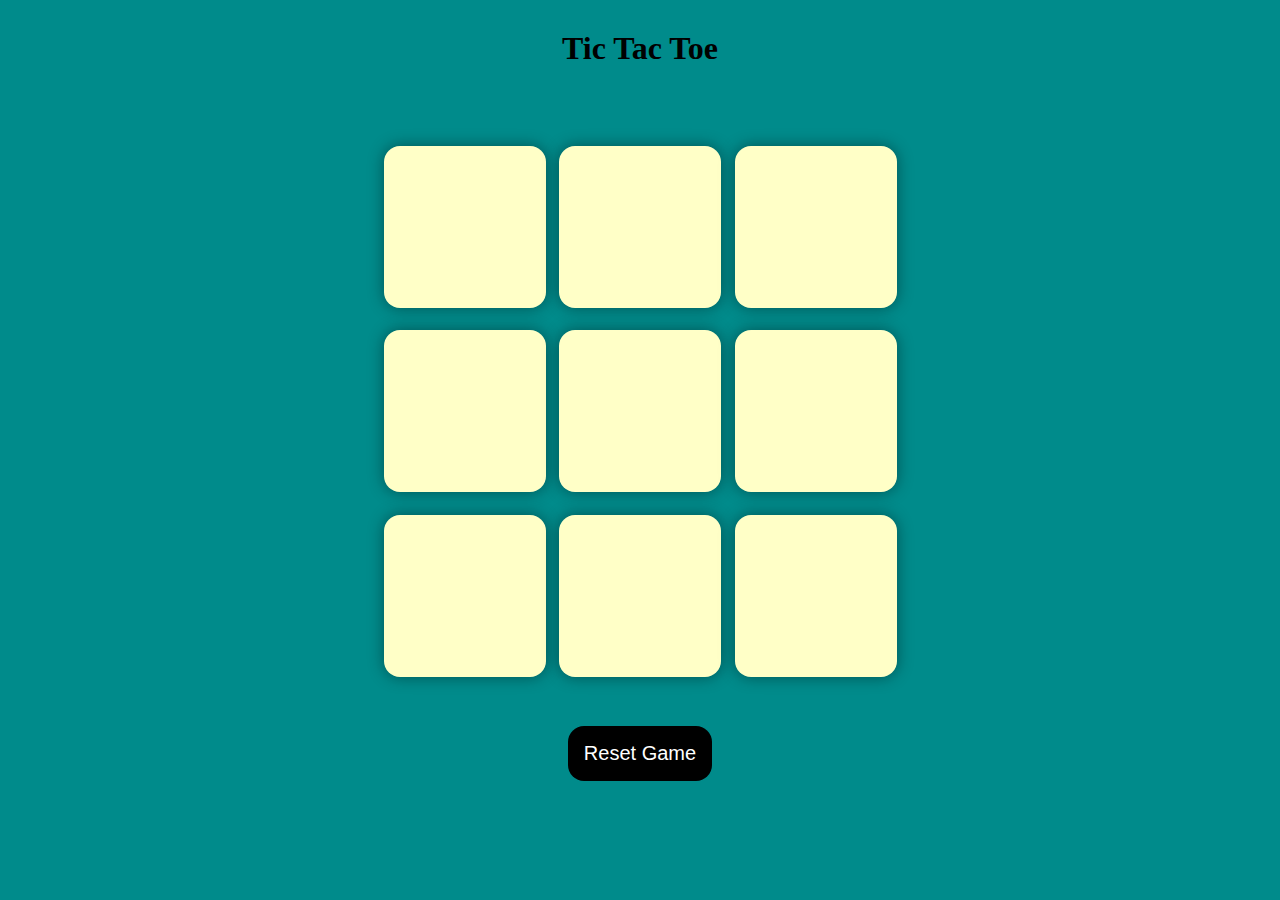
<file: Tic Tac Toe/index.html>
<!DOCTYPE html>
<html lang="en">
<head>
    <meta charset="UTF-8">
    <meta name="viewport" content="width=device-width, initial-scale=1.0">
    <title>Tic Tac Toe Game</title>
    <link rel="stylesheet" href="style.css">
</head>
<body>
    <div class="msg-container hide">
        <p id="msg"></p>
        <button id="newbtn">New Game</button>
      </div>
      <main>
        <h1>Tic Tac Toe</h1>
        <div class="container">
          <div class="game">
            <button class="box"></button>
            <button class="box"></button>
            <button class="box"></button>
            <button class="box"></button>
            <button class="box"></button>
            <button class="box"></button>
            <button class="box"></button>
            <button class="box"></button>
            <button class="box"></button>
          </div>
        </div>
        <button id="resetbtn">Reset Game</button>
      </main>
      <script src="script.js"></script>
</body>
</html>
</file>
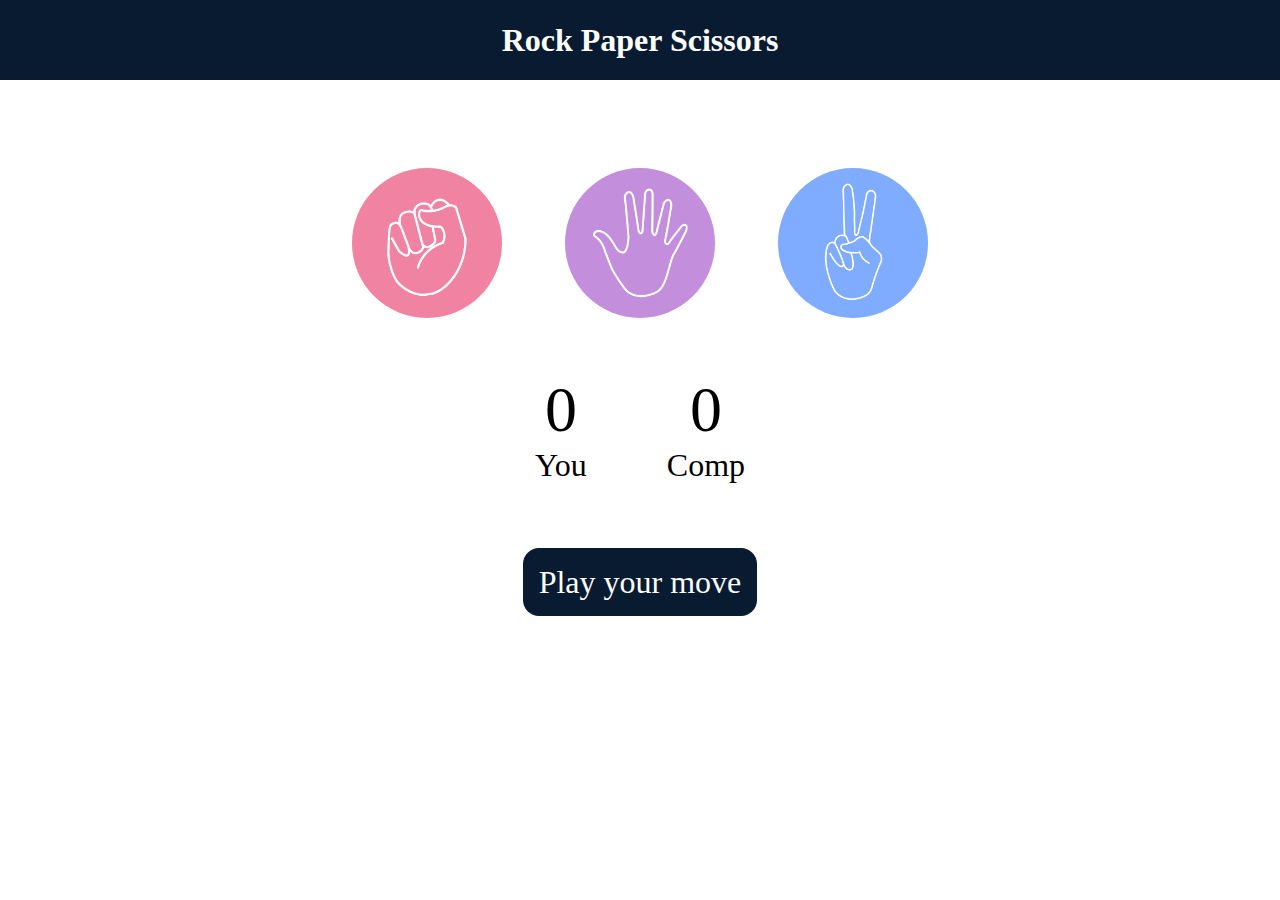
<file: Rock Paper Scissors/app.html>
<!DOCTYPE html>
<html lang="en">
<head>
    <meta charset="UTF-8">
    <meta name="viewport" content="width=device-width, initial-scale=1.0">
    <title>Rock Paper Scissors</title>
    <link rel="stylesheet" href="app.css">
</head>
<body>
    <h1>Rock Paper Scissors</h1>
    <div class="choices">
      <div class="choice" id="rock">
        <img src="./images/rock.png" />
      </div>
      <div class="choice" id="paper">
        <img src="./images/paper.png" />
      </div>
      <div class="choice" id="scissors">
        <img src="./images/scissors.png" />
      </div>
    </div>

    <div class="score-board">
      <div class="score">
        <p id="user-score">0</p>
        <p>You</p>
      </div>
      <div class="score">
        <p id="comp-score">0</p>
        <p>Comp</p>
      </div>
    </div>

    <div class="msg-container">
      <p id="msg">Play your move</p>
    </div>
    <script src="app.js"></script>
</body>
</html>
</file>
<file: Tic Tac Toe/style.css>
* {
    margin: 0;
    padding: 0;
    box-sizing: border-box;
  }
  
  body {
    background-color:darkcyan;
    text-align: center;
  }
  h1{
    line-height:6rem;
  }
  .container {
    height: 70vh;
    display: flex;
    justify-content: center;
    align-items: center;
  }
  
  .game {
    height: 60vmin;
    width: 60vmin;
    display: flex;
    flex-wrap: wrap;
    justify-content: center;
    align-items: center;
    gap: 1.5vmin;
  }
  
  .box {
    height: 18vmin;
    width: 18vmin;
    border-radius: 1rem;
    border: none;
    box-shadow: 0 0 1rem rgba(0, 0, 0, 0.4);
    font-size: 8vmin;
    color: #b0413e;
    background-color: #ffffc7;
  }
  
  #resetbtn {
    padding: 1rem;
    font-size: 1.25rem;
    background-color: black;
    color: #fff;
    border-radius: 1rem;
    border: none;
  }
  
  #newbtn {
    padding: 1rem;
    font-size: 1.25rem;
    background-color: black;
    color: #fff;
    border-radius: 1rem;
    border: none;
  }
  
  #msg {
    color:white;
    font-size: 6vmin;
  }
  
  .msg-container {
    height: 100vmin;
    display: flex;
    justify-content: center;
    align-items: center;
    flex-direction: column;
    gap: 4rem;
  }
  
  .hide {
    display: none;
  }
</file>
<file: Rock Paper Scissors/app.css>
* {
    margin: 0;
    padding: 0;
    text-align: center;
  }
  
  h1 {
    background-color: #081b31;
    color: #fff;
    height: 5rem;
    line-height: 5rem;
  }
  
  .choice {
    height: 165px;
    width: 165px;
    border-radius: 50%;
    display: flex;
    justify-content: center;
    align-items: center;
  }
  
  .choice:hover {
    cursor: pointer;
    background-color: #081b31;
  }
  
  img {
    height: 150px;
    width: 150px;
    object-fit: cover;
    border-radius: 50%;
  }
  
  .choices {
    display: flex;
    justify-content: center;
    align-items: center;
    gap: 3rem;
    margin-top: 5rem;
  }
  
  .score-board {
    display: flex;
    justify-content: center;
    align-items: center;
    font-size: 2rem;
    margin-top: 3rem;
    gap: 5rem;
  }
  
  #user-score,
  #comp-score {
    font-size: 4rem;
  }
  
  .msg-container {
    margin-top: 5rem;
  }
  
  #msg {
    background-color: #081b31;
    color: #fff;
    font-size: 2rem;
    display: inline;
    padding: 1rem;
    border-radius: 1rem;
  }
</file>
